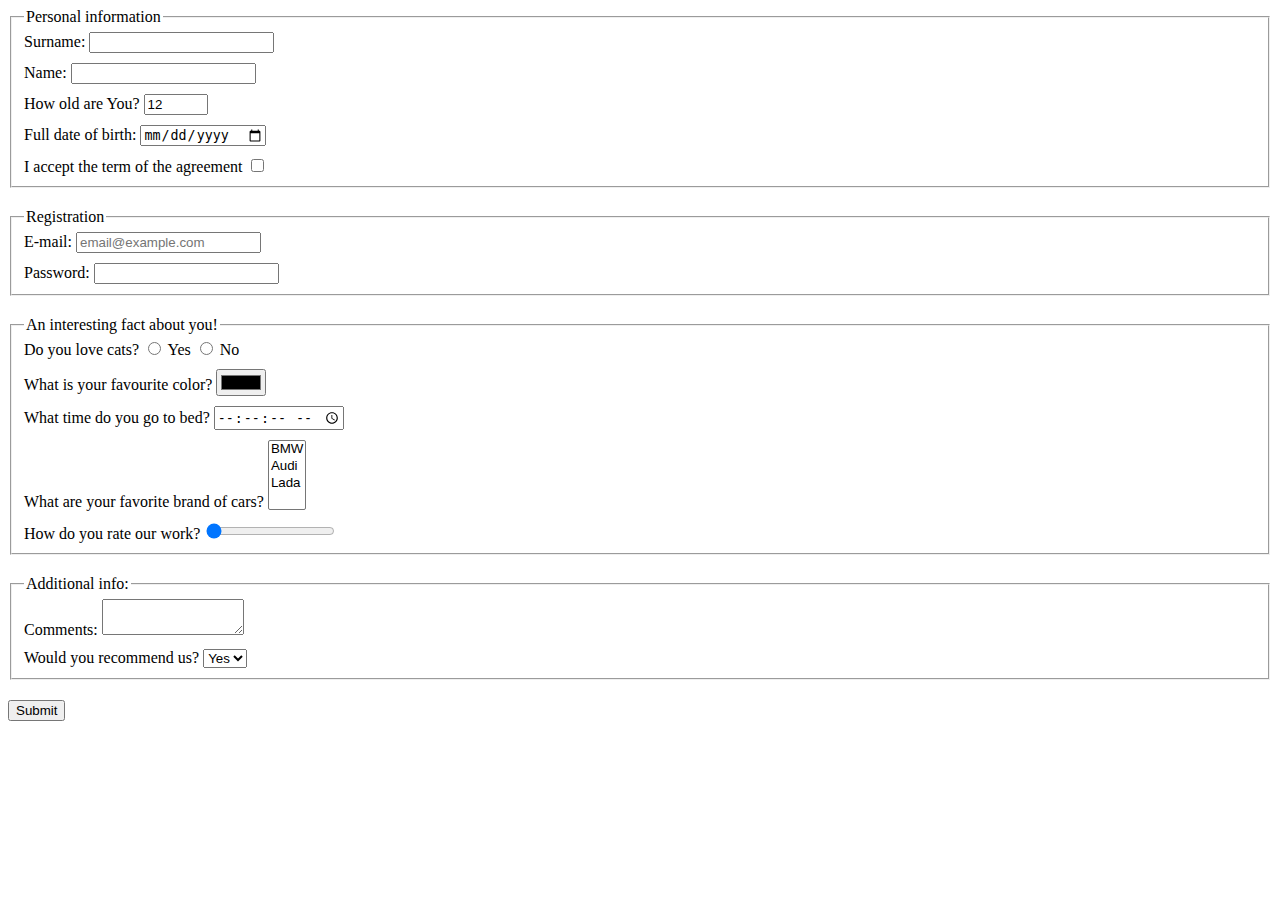
<file: index.html>
<!doctype html><html lang="en"><head><meta charset="UTF-8"><meta name="viewport" content="width=device-width, user-scalable=no, initial-scale=1.0, maximum-scale=1.0, minimum-scale=1.0"><meta http-equiv="X-UA-Compatible" content="ie=edge"><title>HTML Form</title><link rel="stylesheet" href="style.4a3352c8.css"></head><body> <script type="text/javascript" src="main.e97352c4.js"></script> <form action="https://mate-academy-form-lesson.herokuapp.com/create-application" method="post"> <fieldset class="group"> <legend>Personal information</legend> <label class="label surname"> Surname: <input class="input" type="text" name="surname" autocomplete="off" required maxlength="10"> </label> <label class="label name"> Name: <input class="input" type="text" name="name" autocomplete="off" required minlength="2"> </label> <label class="label age"> How old are You? <input class="input" type="number" name="age" min="1" max="100" value="12"> </label> <label class="label date"> Full date of birth: <input class="input" type="date" name="date"> </label> <label class="label checkbox"> I accept the term of the agreement <input class="input" type="checkbox" name="agreement"> </label> </fieldset> <fieldset class="group"> <legend>Registration</legend> <label class="label email"> E-mail: <input class="input" type="email" name="email" placeholder="email@example.com" autocomplete="off" required> </label> <label class="label password"> Password: <input class="input" type="password" name="password" autocomplete="off" required> </label> </fieldset> <fieldset class="group"> <legend>An interesting fact about you!</legend> <p class="paragraph">Do you love cats?</p> <input id="love-cats" type="radio" name="love_cats" value="yes"> <label for="love-cats">Yes</label> <input id="dont-love-cats" type="radio" name="love_cats" value="no"> <label for="dont-love-cats">No</label> <label class="label color"> What is your favourite color? <input class="input" type="color" name="favcolor"> </label> <label class="label time"> What time do you go to bed? <input class="input" type="time" name="gotoBed" step="1"> </label> <label class="label cars"> What are your favorite brand of cars? <select name="favcar" class="input" multiple> <option value="BMW">BMW</option> <option value="Audi">Audi</option> <option value="Lada">Lada</option> </select> </label> <label class="label rate"> How do you rate our work? <input class="input" type="range" name="rate" min="0" max="10" value="0" step="1"> </label> </fieldset> <fieldset class="group"> <legend>Additional info:</legend> <label class="label message"> Comments: <textarea name="message" class="input" cols="15" rows="2">
          </textarea> </label> <label class="label recomindation"> Would you recommend us? <select name="recomindation"> <option value="yes" selected>Yes</option> <option value="no">No</option> </select> </label> </fieldset> <input class="button" name="bubmit" type="submit" value="Submit"> </form> </body></html>
</file>
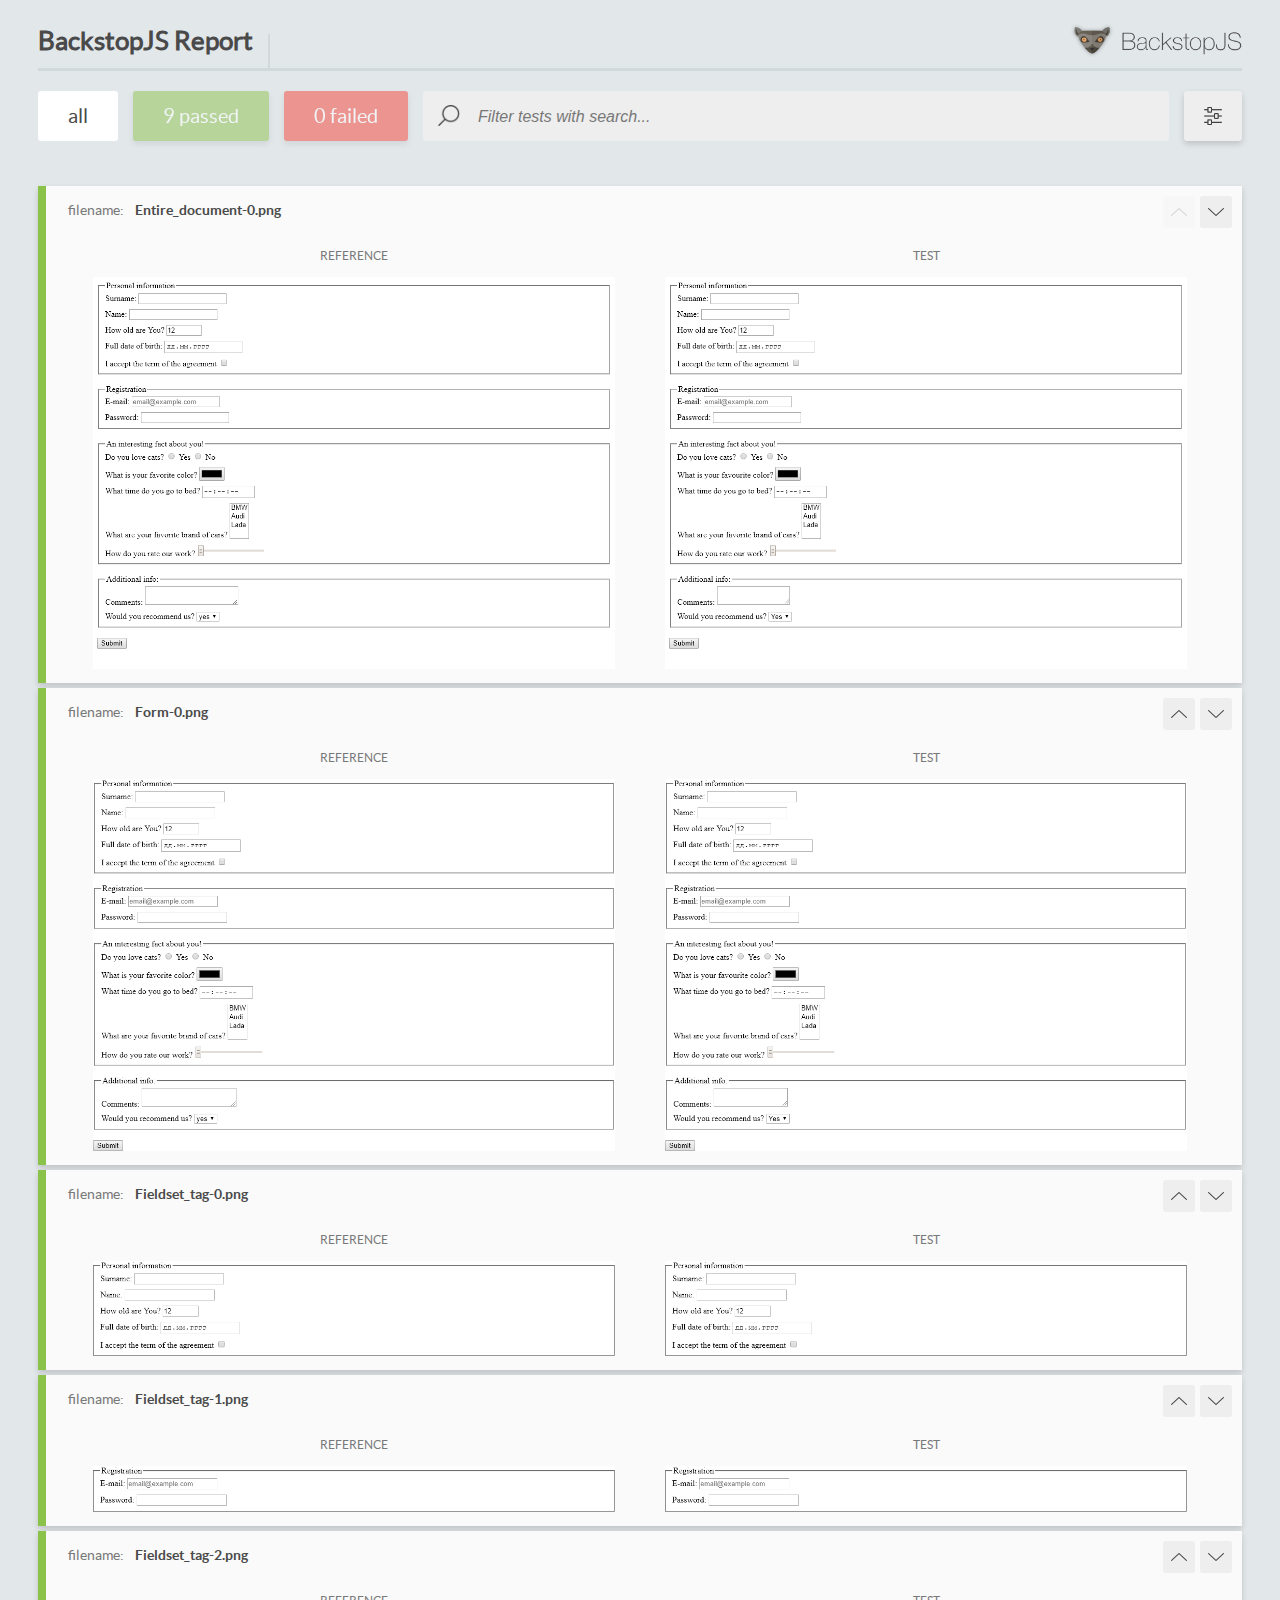
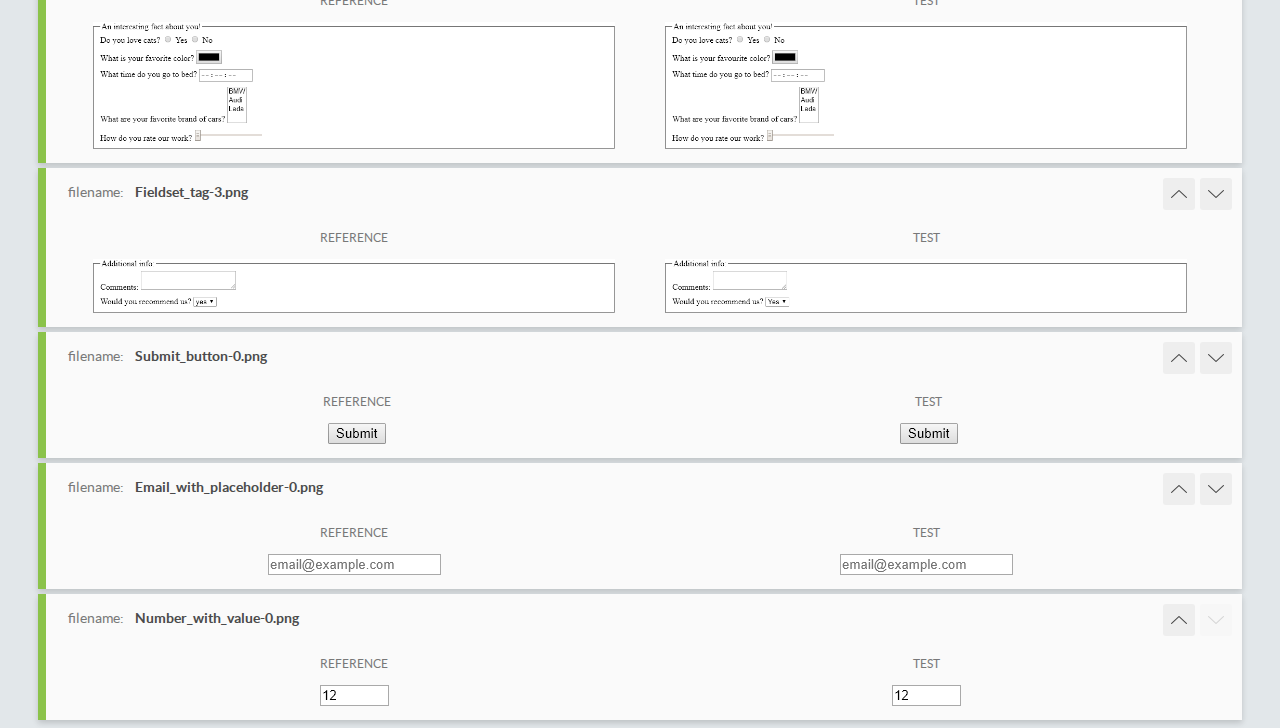
<file: report/html_report/index.html>
<!DOCTYPE html>
<html>
  <head>
    <meta charset="utf-8">
    <title>BackstopJS Report</title>

    <style>
      @font-face {
          font-family: 'latoregular';
          src: url('./assets/fonts/lato-regular-webfont.woff2') format('woff2'),
              url('./assets/fonts/lato-regular-webfont.woff') format('woff');
          font-weight: 400;
          font-style: normal;
      }
      @font-face {
          font-family: 'latobold';
          src: url('./assets/fonts/lato-bold-webfont.woff2') format('woff2'),
              url('./assets/fonts/lato-bold-webfont.woff') format('woff');
          font-weight: 700;
          font-style: normal;
      }

      .ReactModal__Body--open {
          overflow: hidden;
      }
      .ReactModal__Body--open .header {
        display: none;
      }

    </style>
  </head>
  <body style="background-color: #E2E7EA">
    <div id="root">

    </div>
    <script type="text/javascript">
      function report (report) { // eslint-disable-line no-unused-vars
        window.tests = report;
      }
    </script>
    <script type="text/javascript" src="config.js"></script>
    <script type="text/javascript" src="index_bundle.js"></script>
  </body>
</html>
</file>
<file: style.4a3352c8.css>
.group{margin-bottom:20px;padding-bottom:0}.label{display:block;margin-bottom:10px}.paragraph{display:inline;margin:10px 0}.color{margin-top:10px}
/*# sourceMappingURL=style.4a3352c8.css.map */
</file>
